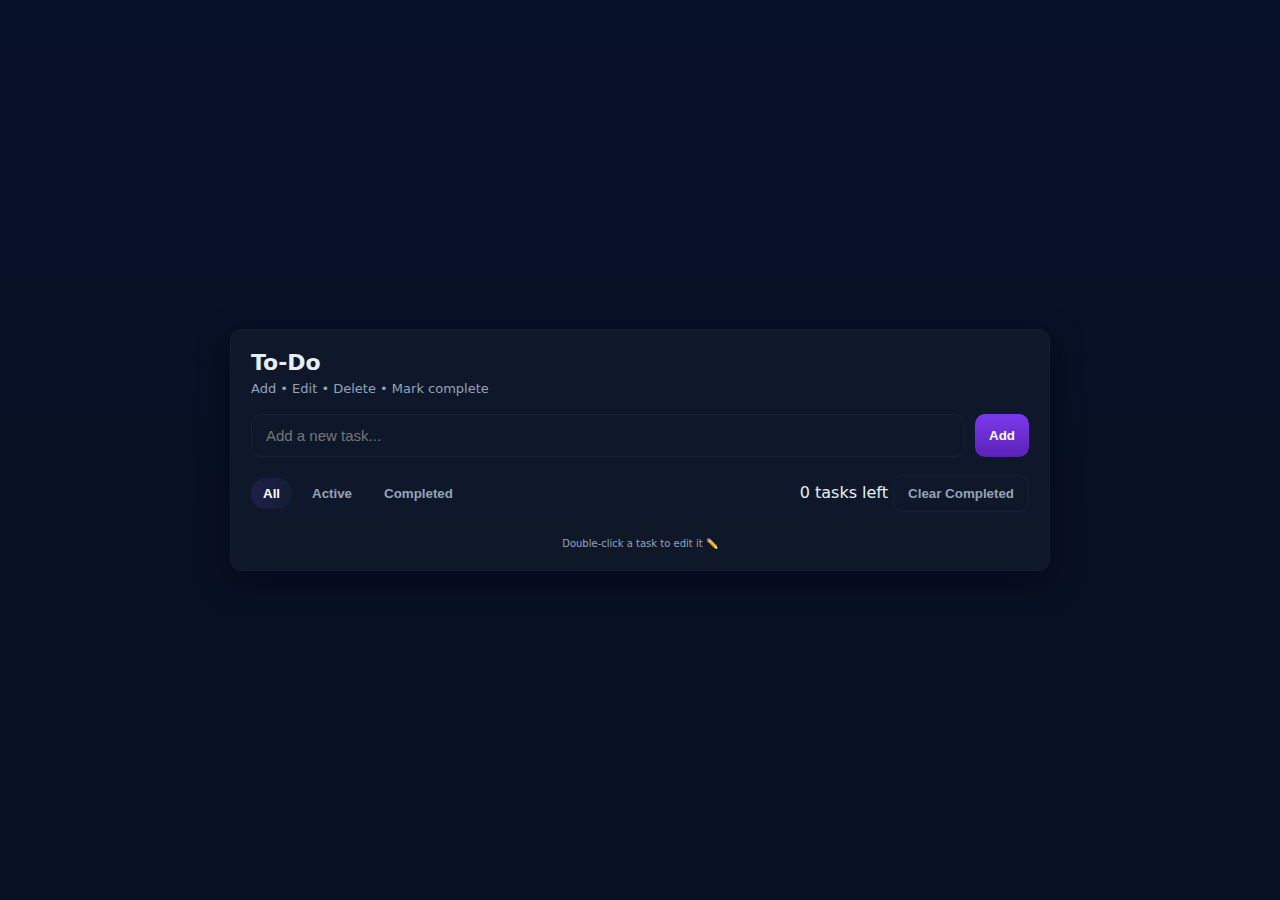
<file: front/index.html>
<!DOCTYPE html>
<html lang="en">
<head>
  <meta charset="utf-8" />
  <meta name="viewport" content="width=device-width,initial-scale=1" />
  <title>Enhanced To-Do List</title>
  <link rel="stylesheet" href="style.css" />
</head>
<body>
  <main class="app">
    <header class="header">
      <h1>To-Do</h1>
      <p class="sub">Add • Edit • Delete • Mark complete</p>
    </header>

    <section class="input-area">
      <input id="task-input" type="text" placeholder="Add a new task..." />
      <!-- ✅ Added onclick so it triggers addTask() directly -->
      <button id="add-btn" class="btn">Add</button>

    </section>

    <section class="controls">
      <div class="filters">
        <button class="filter-btn active" data-filter="all">All</button>
        <button class="filter-btn" data-filter="active">Active</button>
        <button class="filter-btn" data-filter="completed">Completed</button>
      </div>
      <div class="actions">
        <span id="task-count">0 tasks left</span>
        <button id="clear-completed" class="btn ghost">Clear Completed</button>
      </div>
    </section>

    <ul id="task-list" class="task-list"></ul>

    <footer class="footer">
      <small>Double-click a task to edit it ✏️</small>
    </footer>
  </main>

  <script src="script.js"></script>
</body>
</html>
</file>
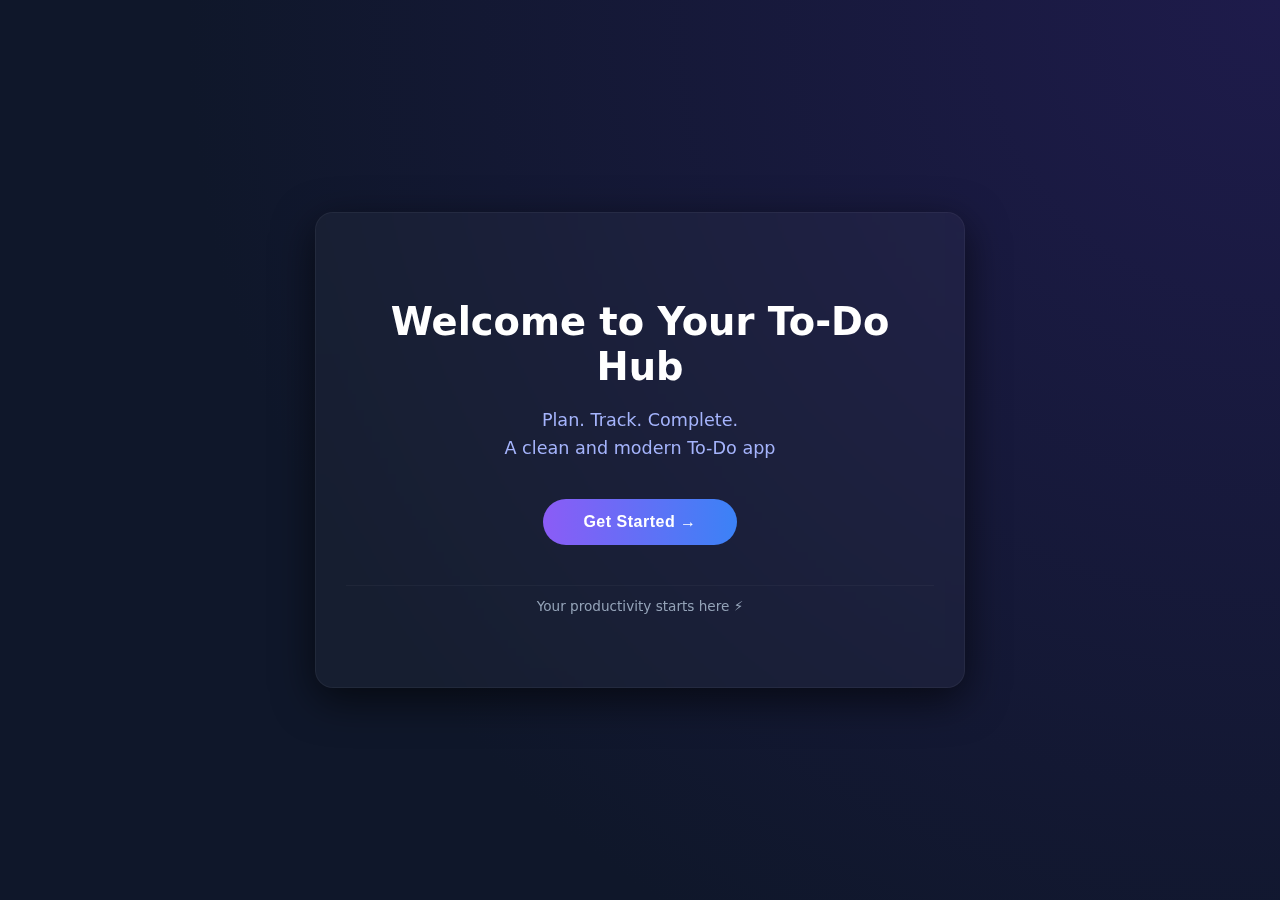
<file: front/landing.html>
<!DOCTYPE html>
<html lang="en">
<head>
  <meta charset="UTF-8" />
  <meta name="viewport" content="width=device-width, initial-scale=1.0" />
  <title>Welcome | To-Do App</title>
  <link rel="stylesheet" href="style.css" />
  <style>
    /* Landing Page Design */
    body {
      margin: 0;
      font-family: "Inter", system-ui, sans-serif;
      background: radial-gradient(circle at top right, #1e1b4b 0%, #0f172a 70%);
      color: #e2e8f0;
      min-height: 100vh;
      display: flex;
      justify-content: center;
      align-items: center;
      overflow: hidden;
    }

    .landing-wrapper {
      text-align: center;
      padding: 60px 30px;
      max-width: 650px;
      border-radius: 18px;
      background: rgba(255, 255, 255, 0.03);
      box-shadow: 0 12px 40px rgba(0, 0, 0, 0.6);
      border: 1px solid rgba(255, 255, 255, 0.05);
      backdrop-filter: blur(8px);
      position: relative;
      animation: fadeIn 1s ease;
    }

    .landing-title {
      font-size: 2.4rem;
      font-weight: 700;
      color: #fff;
      margin-bottom: 12px;
    }

    .landing-sub {
      font-size: 1.1rem;
      color: #a5b4fc;
      margin-bottom: 36px;
      line-height: 1.6;
    }

    .start-btn {
      background: linear-gradient(90deg, #8b5cf6, #3b82f6);
      color: white;
      border: none;
      padding: 14px 40px;
      border-radius: 999px;
      font-size: 1rem;
      font-weight: 600;
      cursor: pointer;
      transition: transform 0.2s ease, box-shadow 0.3s ease;
      letter-spacing: 0.5px;
    }

    .start-btn:hover {
      transform: translateY(-3px);
      box-shadow: 0 0 25px rgba(99, 102, 241, 0.5);
    }

    .footer-note {
      font-size: 0.85rem;
      color: #94a3b8;
      margin-top: 40px;
      border-top: 1px solid rgba(255, 255, 255, 0.04);
      padding-top: 12px;
    }

    @keyframes fadeIn {
      from { opacity: 0; transform: translateY(20px); }
      to { opacity: 1; transform: translateY(0); }
    }
  </style>
</head>
<body>
  <div class="landing-wrapper">
    <h1 class="landing-title">Welcome to Your To-Do Hub</h1>
    <p class="landing-sub">
      Plan. Track. Complete.<br />
      A clean and modern To-Do app
    </p>
    <button class="start-btn" onclick="startApp()">Get Started →</button>
    <p class="footer-note">Your productivity starts here ⚡</p>
  </div>

  <script>
    function startApp() {
      window.location.href = "index.html";
    }
  </script>
</body>
</html>
</file>
<file: front/style.css>
:root {
  --bg:#0f1724;
  --card:#0b1220;
  --accent:#7c3aed;
  --muted:#94a3b8;
  --success:#10b981;
  --danger:#ef4444;
  --radius:12px;
  --trans:200ms;
}

*{box-sizing:border-box}
html,body{height:100%}
body{
  margin:0;
  font-family:Inter,system-ui,sans-serif;
  background:linear-gradient(180deg,#071029 0%,#081123 60%);
  color:#e6eef8;
  display:flex;
  align-items:center;
  justify-content:center;
  padding:28px;
}

/* App container */
.app{
  width:100%;
  max-width:820px;
  background:rgba(255,255,255,0.03);
  border-radius:var(--radius);
  padding:20px;
  box-shadow:0 10px 30px rgba(2,6,23,0.7);
  border:1px solid rgba(255,255,255,0.03);
}

/* Header */
.header h1{margin:0 0 6px;font-size:22px}
.sub{margin:0;color:var(--muted);font-size:13px}

/* Input area */
.input-area{display:flex;gap:10px;margin:18px 0}
#task-input{
  flex:1;
  padding:12px 14px;
  border-radius:10px;
  border:1px solid rgba(255,255,255,0.04);
  background:transparent;
  color:inherit;
  font-size:15px;
  outline:none;
}
.btn{
  background:linear-gradient(180deg,var(--accent),#5b21b6);
  color:white;
  padding:10px 14px;
  border-radius:10px;
  border:none;
  cursor:pointer;
  font-weight:600;
}
.btn:hover{transform:translateY(-2px)}
.btn.ghost{
  background:transparent;
  border:1px solid rgba(255,255,255,0.04);
  color:var(--muted);
}

/* Controls */
.controls{display:flex;align-items:center;justify-content:space-between;gap:12px;margin-bottom:12px}
.filters{display:flex;gap:8px}
.filter-btn{
  padding:8px 12px;
  border-radius:999px;
  border:none;
  background:transparent;
  color:var(--muted);
  cursor:pointer;
  font-weight:600;
}
.filter-btn.active{
  color:white;
  background:linear-gradient(90deg,rgba(124,58,237,0.16),rgba(59,130,246,0.06));
}

/* Task list */
.task-list{
  list-style:none;
  margin:0;
  padding:0;
  display:flex;
  flex-direction:column;
  gap:10px;
}
.task{
  display:flex;
  justify-content:space-between;
  align-items:center;
  padding:12px;
  border-radius:12px;
  background:rgba(255,255,255,0.03);
}
.task span{flex:1;cursor:pointer}
.task span.completed{text-decoration:line-through;color:var(--muted)}
.edit-btn,.delete-btn{
  background:none;
  border:none;
  color:var(--muted);
  cursor:pointer;
  font-size:16px;
}
.edit-btn:hover,.delete-btn:hover{color:white}

/* Empty state */
.empty{
  text-align:center;
  padding:24px;
  color:var(--muted);
  border-radius:10px;
  border:1px dashed rgba(255,255,255,0.03);
}

/* Footer */
.footer{text-align:center;color:var(--muted);font-size:12px;margin-top:12px}

/* Scrollbar */
html{scroll-behavior:smooth}
body{overflow-y:auto;height:100vh}
::-webkit-scrollbar{width:10px}
::-webkit-scrollbar-track{background:rgba(255,255,255,0.05)}
::-webkit-scrollbar-thumb{
  background:linear-gradient(180deg,#8b5cf6,#3b82f6);
  border-radius:10px;
}
::-webkit-scrollbar-thumb:hover{
  background:linear-gradient(180deg,#7c3aed,#2563eb);
}
*{scrollbar-width:thin;scrollbar-color:#6366f1 rgba(255,255,255,0.05)}
.edit-input {
  flex: 1;
  font-size: 16px;
  background: transparent;  /* transparent background */
  border: none;             /* no border */
  outline: none;            /* no outline */
  color: inherit;           /* same color as text */
}
</file>
